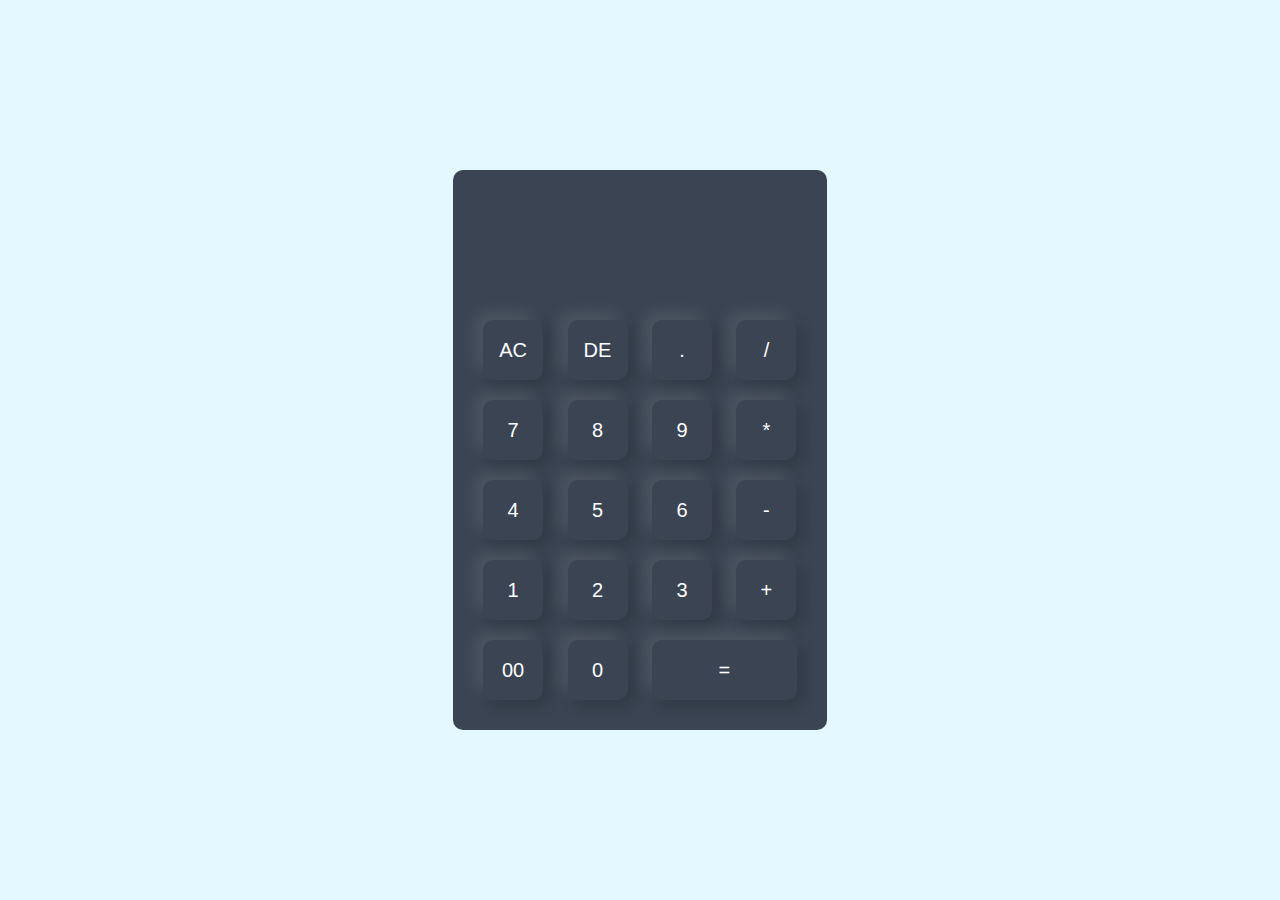
<file: calculator/index.html>
<!DOCTYPE html>
<html lang="en">
<head>
    <meta charset="UTF-8">
    <meta http-equiv="X-UA-Compatible" content="IE=edge">
    <meta name="viewport" content="width=device-width, initial-scale=1.0">
    <title>Calculator</title>
    <link rel="stylesheet" href="style.css">
</head>
<body>
    <div class="container">
     <div class="calculator">
        <form>
            <div class="display">
                <input type="text" name="display">
            </div>
            <div>
                <input type="button" value="AC" onclick="display.value = '' ">
                <input type="button" value="DE" onclick="display.value = display.value.toString().slice(0,-1)">
                <input type="button" value="." onclick="display.value += '.' ">
                <input type="button" value="/" onclick="display.value += '/' ">
            </div>
            <div>
                <input type="button" value="7" onclick="display.value += '7' ">
                <input type="button" value="8" onclick="display.value += '8' ">
                <input type="button" value="9" onclick="display.value += '9' ">
                <input type="button" value="*" onclick="display.value += '*' ">
            </div>
            <div>
                <input type="button" value="4" onclick="display.value += '4' ">
                <input type="button" value="5" onclick="display.value += '5' ">
                <input type="button" value="6" onclick="display.value += '6' ">
                <input type="button" value="-" onclick="display.value += '-' ">
            </div>
            <div>
                <input type="button" value="1" onclick="display.value += '1' ">
                <input type="button" value="2" onclick="display.value += '2' ">
                <input type="button" value="3" onclick="display.value += '3' ">
                <input type="button" value="+" onclick="display.value += '+' ">
            </div>
            <div>
                <input type="button" value="00" onclick="display.value += '00' ">
                <input type="button" value="0"  onclick="display.value += '0' ">
                <input type="button" value="=" onclick="display.value = eval(display.value)"  class="equal">
            </div>
        </form>
     </div>
    </div>
</body>
</html>
</file>
<file: calculator/style.css>
*{
    margin: 0;
    padding: 0;
    font-family: 'Poppins', sans-serif;
    box-sizing: border-box;
}

.container{
    width: 100%;
    height: 100vh;
    background: #e3f9ff;
    display: flex;
    align-items: center;
    justify-content: center;
}
.calculator{
     background: #3a4452;
     padding: 20px;
     border-radius: 10px;
}

.calculator form input{
    border: 0;
    outline: 0;
    width: 60px;
    height: 60px;
    border-radius: 10px;
    box-shadow: -8px -8px 15px rgba(255, 255, 255, 0.1),5px 5px 15px rgba(0, 0, 0, 0.2);
    background: transparent;
    font-size: 20px;
    color: #fff;
    cursor: pointer;
    margin: 10px;
}

form .display{
    display: flex;
    justify-content: flex-end;
    margin: 20px 0;

}

 form .display input{
    text-align: right;
    flex: 1;
    font-size: 45px;
    box-shadow: none;
} 
form input.equal{
    width: 145px;
}
</file>
